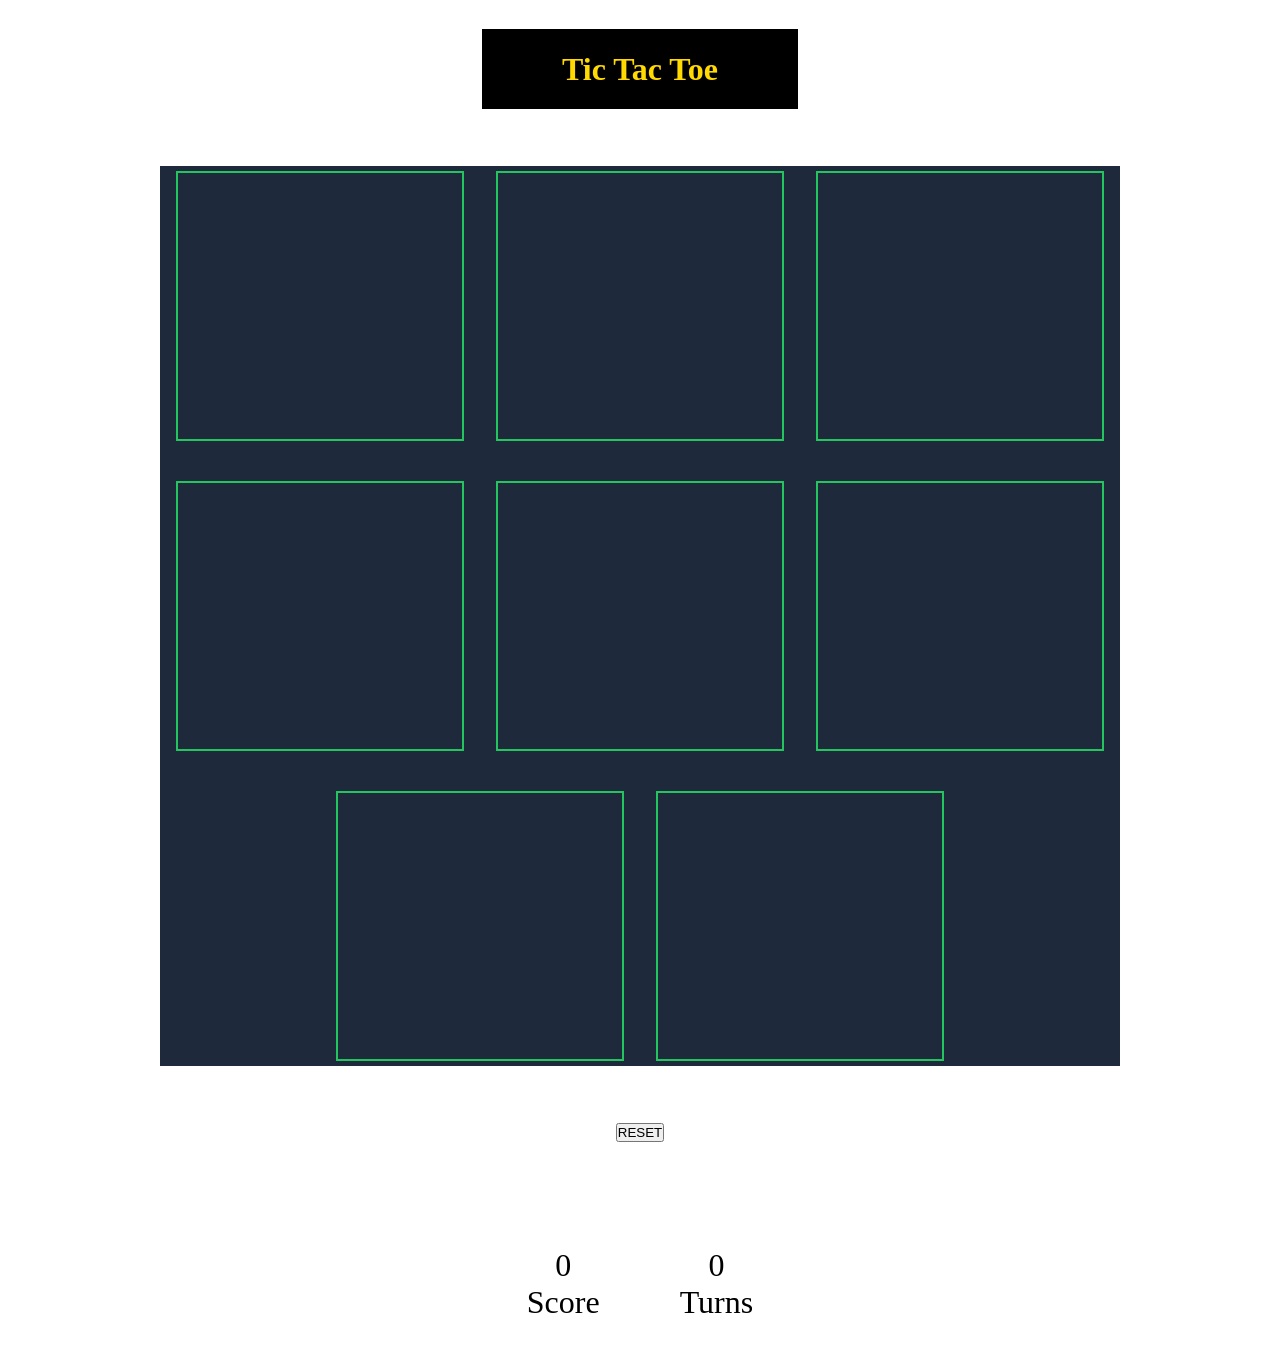
<file: Match_Making_Game/index.html>
<!doctype html>
<html lang="en">
  <head>
    <meta charset="UTF-8" />
    <meta name="viewport" content="width=device-width, initial-scale=1.0" />
    <title>Tic Tac Toe</title>
    <link rel="stylesheet" href="style.css" />
  </head>
  <body>
    <!-- heading -->
    <div class="heading">
      <h1>Tic Tac Toe</h1>
    </div>

    <!-- Arena -->
    <div class="game">
      <div class="board" id="1"></div>
      <div class="board" id="2"></div>
      <div class="board" id="3"></div>
      <div class="board" id="4"></div>
      <div class="board" id="5"></div>
      <div class="board" id="6"></div>
      <div class="board" id="7"></div>
      <div class="board" id="8"></div>
    </div>

    <button class="reset">RESET</button>

    <!-- Score board -->
    <div class="score-board">
      <div class="score">
        <p id="user-score">0</p>
        <p>Score</p>
      </div>

      <div class="score">
        <p id="turns">0</p>
        <p>Turns</p>
      </div>
    </div>

    <!-- script.js -->
    <script src="app.js"></script>
  </body>
</html>
</file>
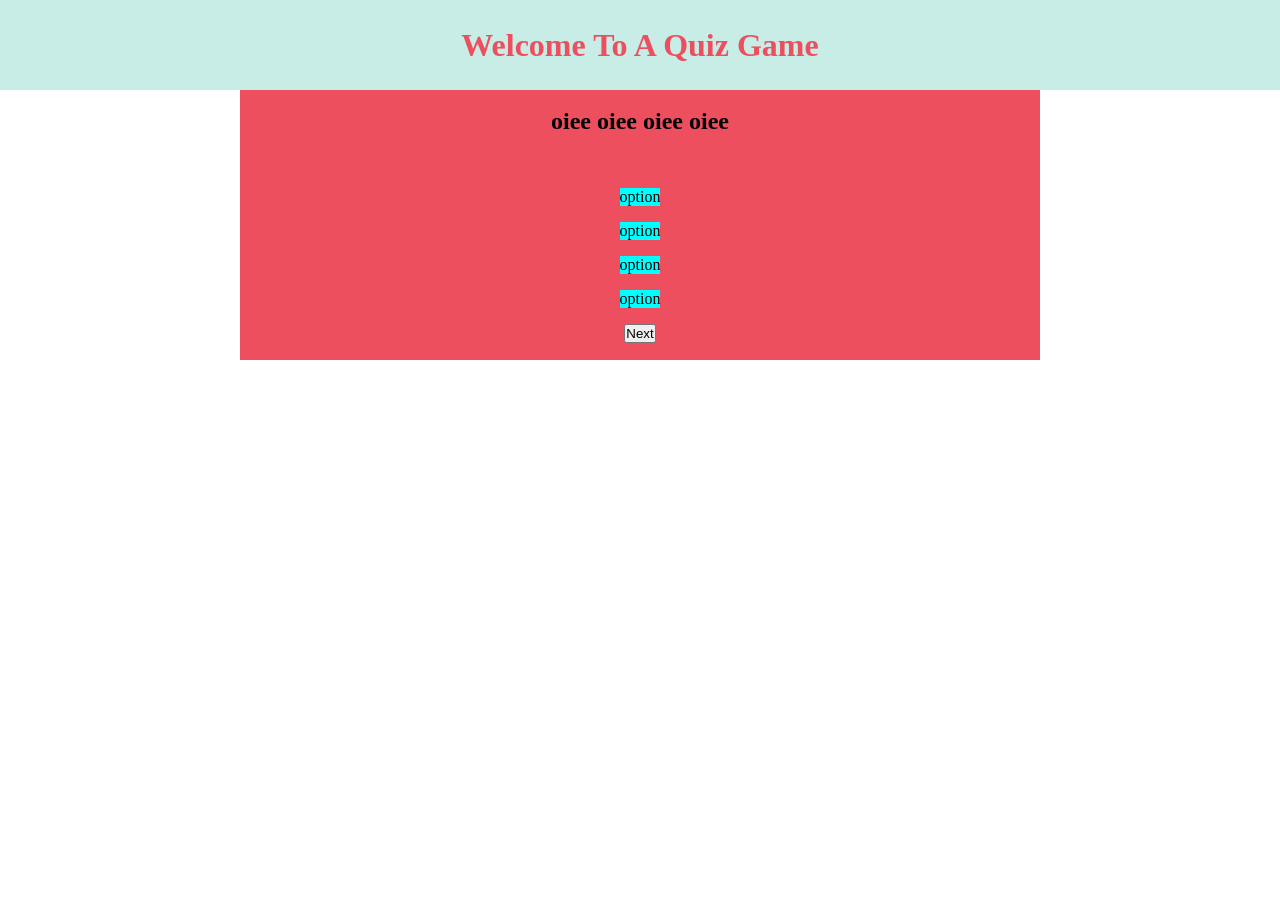
<file: Quiz-Game/index.html>
<!doctype html>
<html lang="en">
  <head>
    <meta charset="UTF-8" />
    <meta name="viewport" content="width=device-width, initial-scale=1.0" />
    <title>Quiz Game</title>
    <link rel="styleSheet" href="style.css" />
  </head>
  <body>
    <div class="heading">
      <h1>Welcome To A Quiz Game</h1>
    </div>

    <div class="game">
      <div class="questionDiv">
        <h2 class="question">oiee oiee oiee oiee</h2>
      </div>

      <div class="answerDiv">
        <p class="option">option</p>
        <p class="option">option</p>
        <p class="option">option</p>
        <p class="option">option</p>
      </div>

      <button class="nxt">Next</button>
    </div>

    <script src="app.js"></script>
  </body>
</html>
</file>
<file: Match_Making_Game/style.css>
* {
  margin: 0;
  padding: 0;
  text-align: center;
  box-sizing: border-box;
}

body {
  display: flex;
  flex-direction: column;
  align-items: center;
  justify-content: space-around;
  height: 150vh;
}

.heading {
  background-color: rgb(0, 0, 0);
  color: hsl(51, 100%, 50%);
  height: 5rem;
  line-height: 5rem;
  padding: 0 5rem 0 5rem;
  text-align: center;
}

.board {
  height: 30%;
  width: 30%;
  background-color: #1e293b;
  border: 2px solid #22c55e;
  color: red;
}

.board.hover {
  cursor: pointer;
}

.game {
  height: 100vh;
  width: 75%;
  background-color: #1e293b;
  display: flex;
  align-items: center;
  justify-content: center;
  flex-direction: row;
  flex-wrap: wrap;
  gap: 3.33%;
}

.score-board {
  display: flex;
  justify-content: center;
  align-items: center;
  font-size: 2rem;
  margin-top: 3rem;
  gap: 5rem;
}
</file>
<file: Quiz-Game/style.css>
* {
  margin: 0;
  padding: 0;
  text-align: center;
}

body {
  display: flex;
  justify-content: space-around;
  text-align: center;
  align-items: center;
  flex-direction: column;
}
.heading {
  background-color: #c7ede6;
  color: #ed4f5f;
  height: 10vh;
  width: 100%;
  /* line-height: 5rem; */
  display: flex;
  align-items: center;
  justify-content: center;
}

.game {
  background-color: #ed4f5f;
  height: 30vh;
  width: 50rem;
  display: flex;
  align-items: center;
  justify-content: center;
  flex-direction: column;
}

.questionDiv {
  height: 5rem;
  width: 100%;
}

.answerDiv {
  display: flex;
  align-items: center;
  justify-content: center;
  flex-direction: column;
  gap: 1rem;
}

.option {
  background-color: aqua;
}

.nxt {
  margin-top: 1rem;
}
</file>
